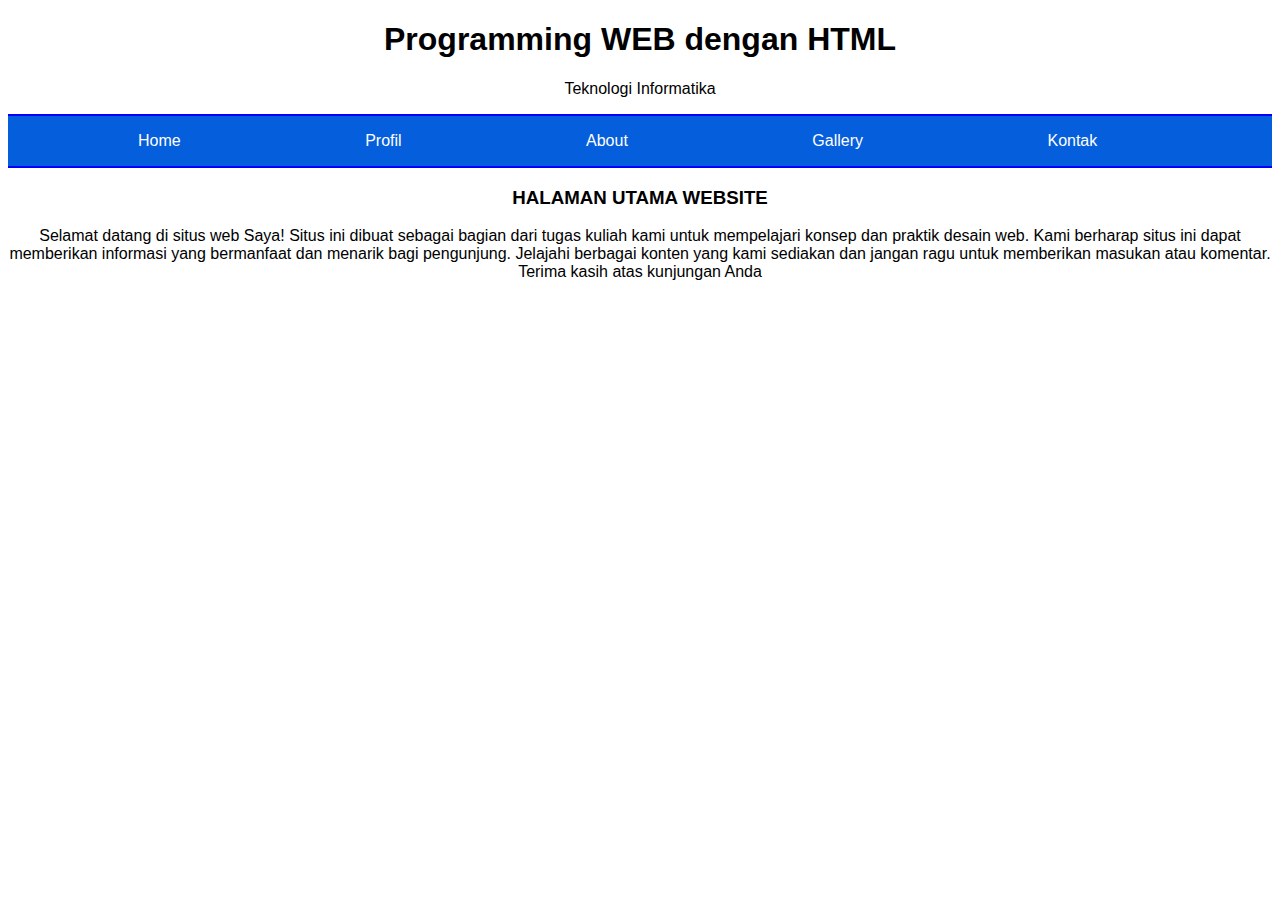
<file: index.html>
<!DOCTYPE html>
<html lang="en">
<head>
    <meta charset="UTF-8">
    <meta name="viewport" content="width=device-width, initial-scale=1.0">
    <link rel="stylesheet" href="style.css">
    <title>Halaman Utama</title>
</head>
<body>

    <div class="header">
        <h1>Programming WEB dengan HTML</h1>
        <p>Teknologi Informatika</p>
    </div>

    <div class="navigasi">
        <hr color="blue">
        <ul>
            <li><a href="index.html">Home</a></li>
            <li><a href="/profil/profil.html">Profil</a></li>
            <li><a href="/about/about.html">About</a></li>
            <li><a href="/gallery/gallery.html">Gallery</a></li>
            <li><a href="/kontak/kontak.html">Kontak</a></li>
        </ul>
        <hr color="blue">
    </div>
    <div class="main">
        <h3>HALAMAN UTAMA WEBSITE</h3>
        <p>Selamat datang di situs web Saya! Situs ini dibuat sebagai bagian dari tugas kuliah kami untuk mempelajari konsep dan praktik desain web. Kami berharap situs ini dapat memberikan informasi yang bermanfaat dan menarik bagi pengunjung. Jelajahi berbagai konten yang kami sediakan dan jangan ragu untuk memberikan masukan atau komentar. Terima kasih atas kunjungan Anda</p>
    </div>
    
</body>
</html>
</file>
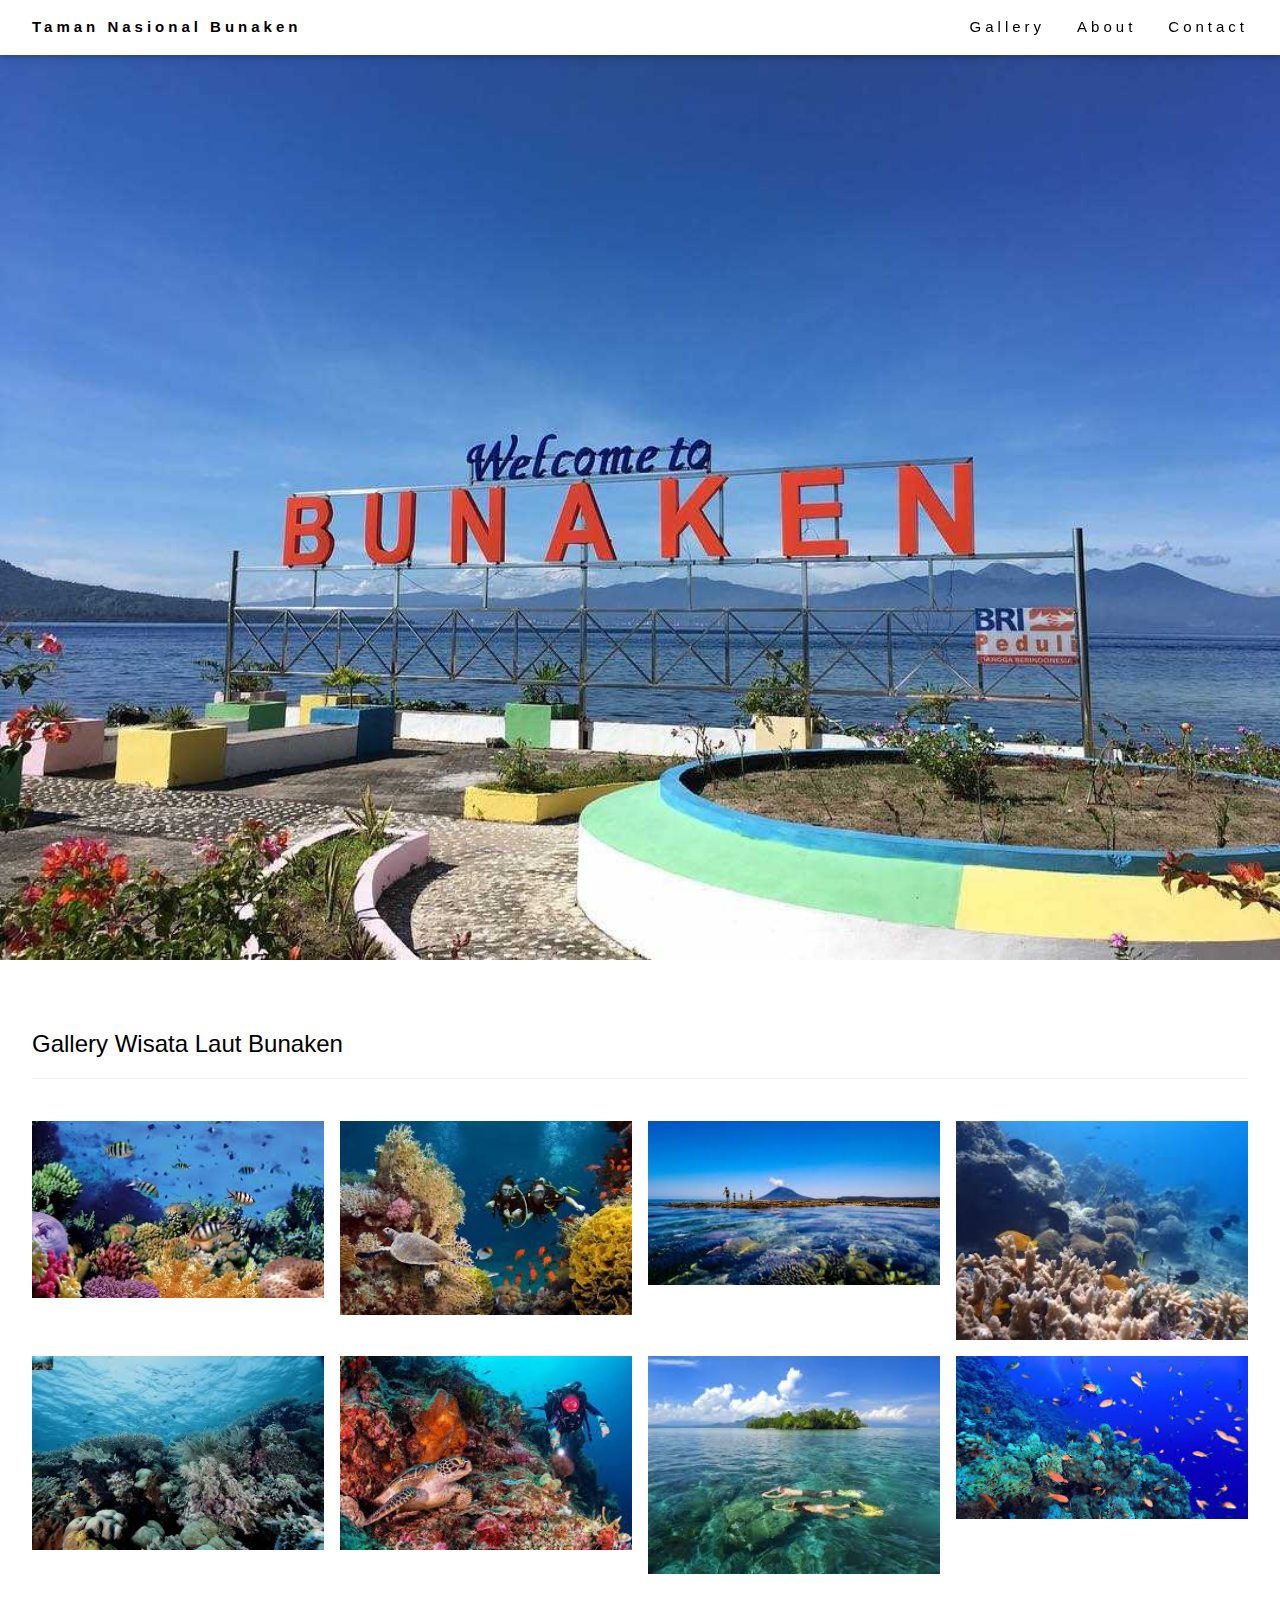
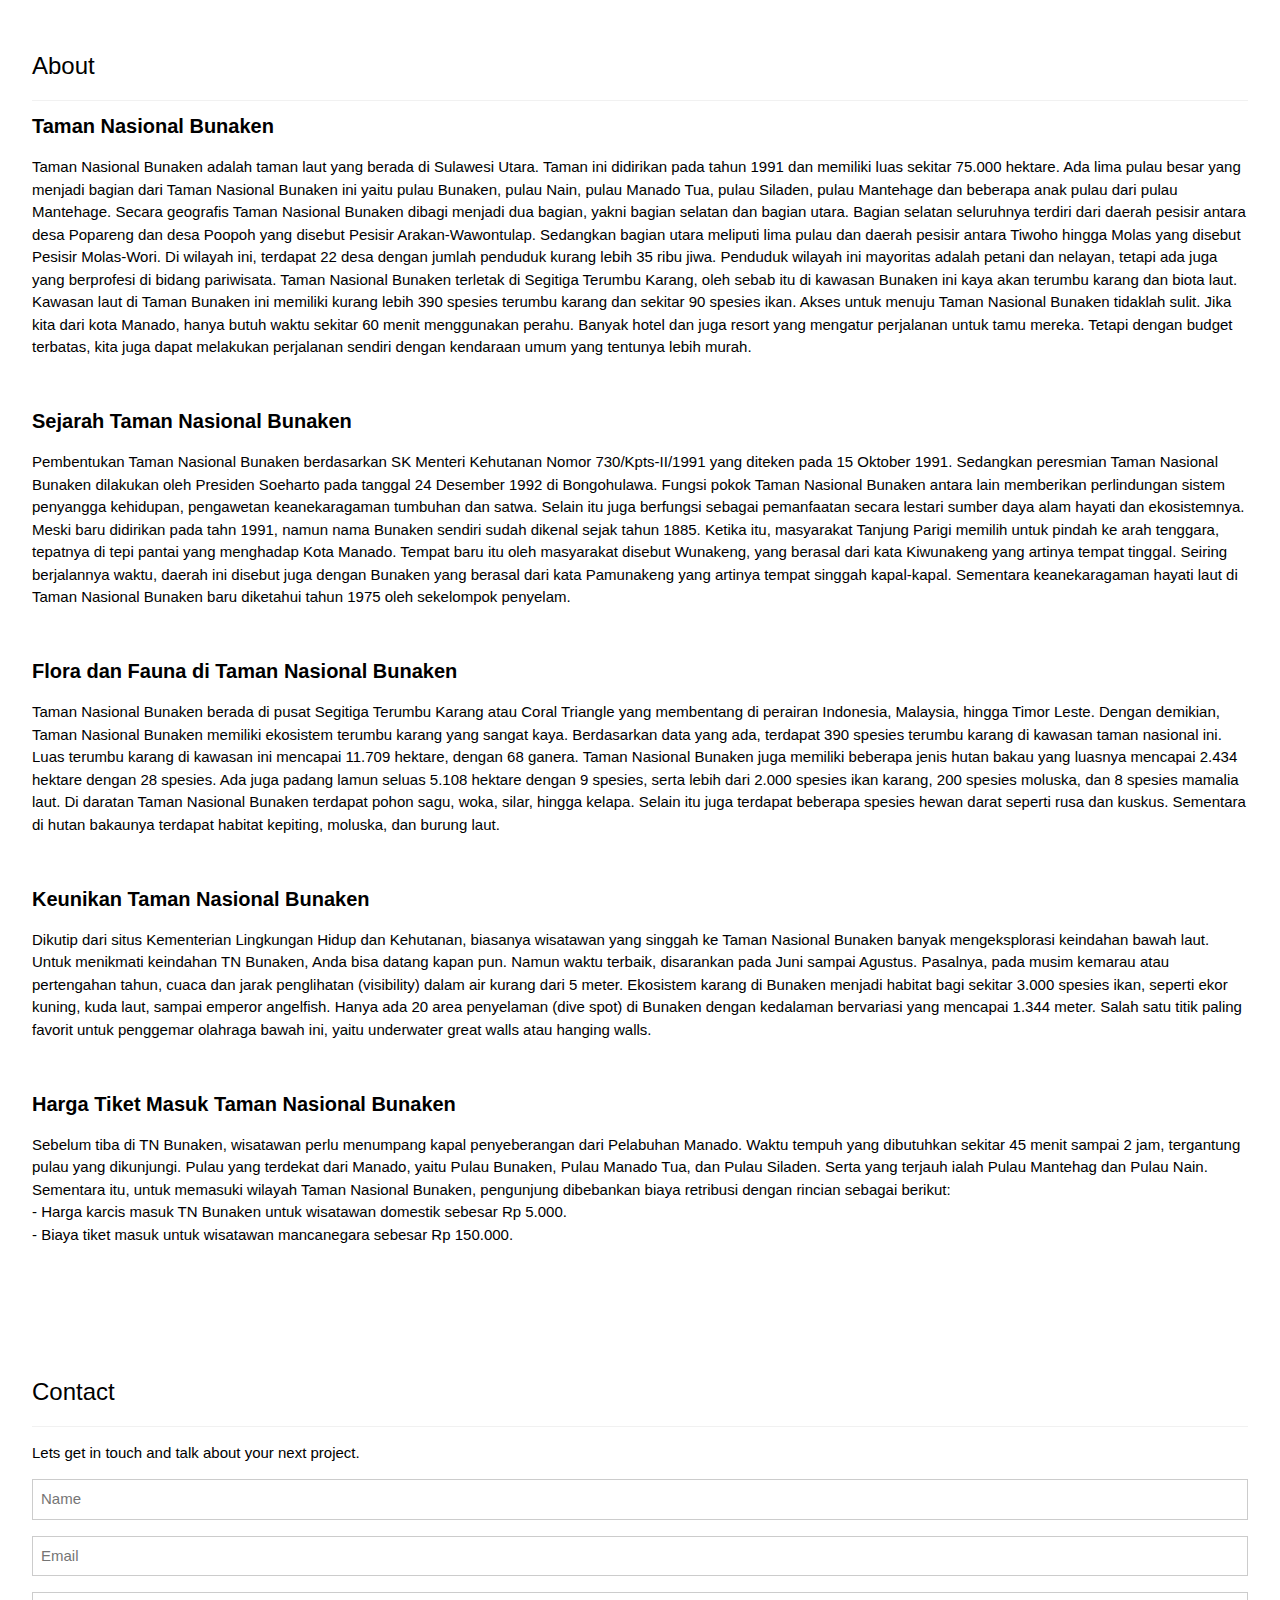
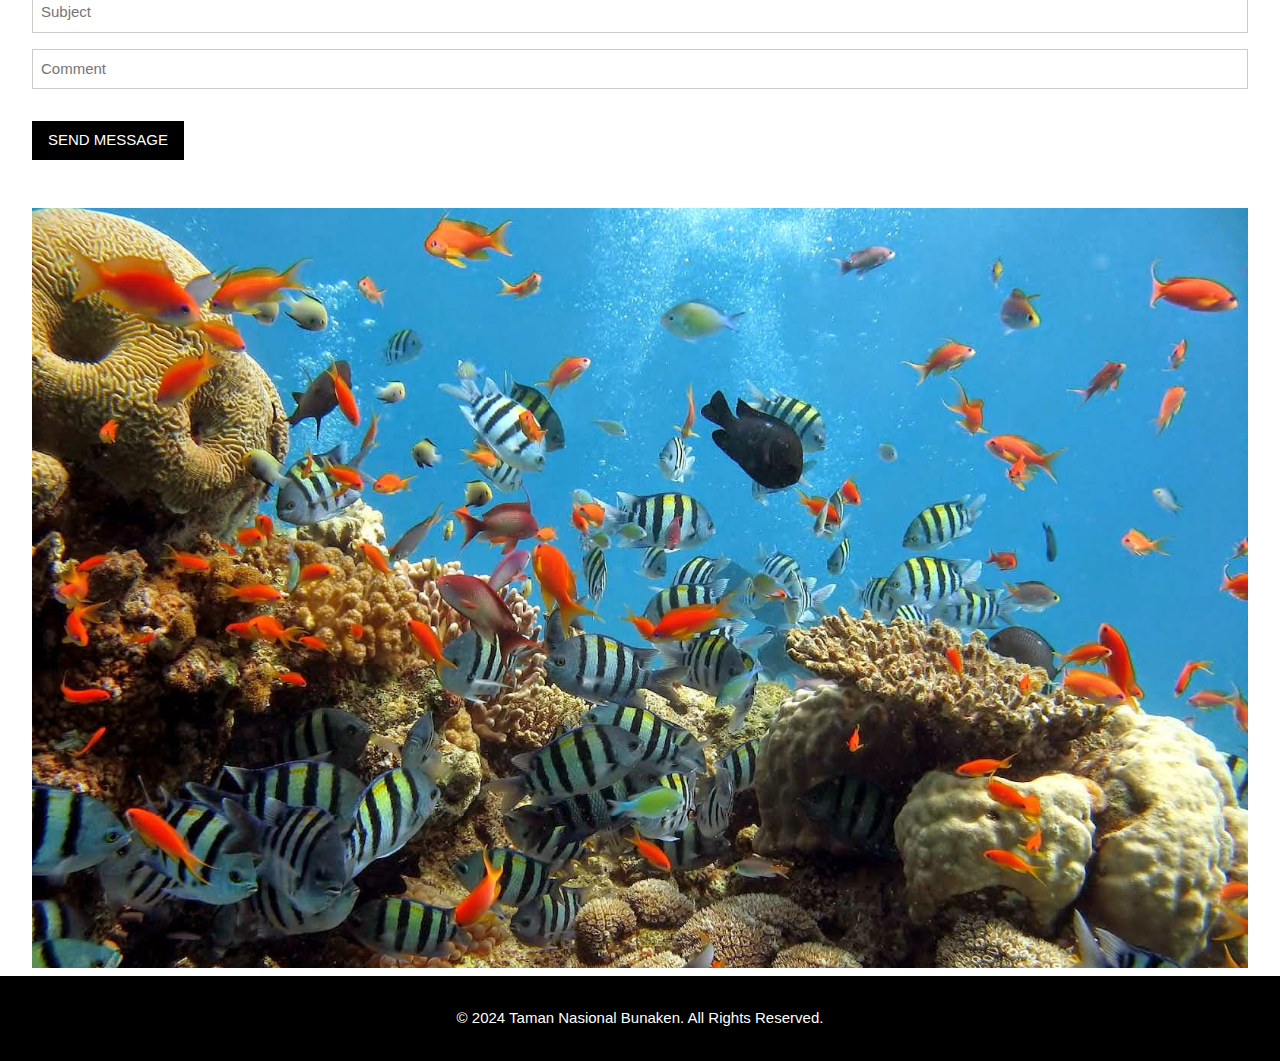
<file: bunaken/index.html>
<!DOCTYPE html>
<html>
<head>
<title>Taman Nasional Bunaken</title>
<meta charset="UTF-8">
<meta name="viewport" content="width=device-width, initial-scale=1">
<link rel="stylesheet" href="https://www.w3schools.com/w3css/4/w3.css">
</head>
<body>

<!-- Navbar (sit on top) -->
<div class="w3-top">
  <div class="w3-bar w3-white w3-wide w3-padding w3-card">
    <a href="index.html" class="w3-bar-item w3-button"><b>Taman Nasional Bunaken</b></a>
    <!-- Float links to the right. Hide them on small screens -->
    <div class="w3-right w3-hide-small">
      <a href="#gallery" class="w3-bar-item w3-button">Gallery</a>
      <a href="#about" class="w3-bar-item w3-button">About</a>
      <a href="#contact" class="w3-bar-item w3-button">Contact</a>
    </div>
  </div>
</div>

<!-- Header -->
<header class="w3-display-container w3-content w3-wide" style="max-width:1500px;" id="home">
  <img class="w3-image" src="Bunaken.jpg" alt="Architecture" width="1500" height="800">
  <div class="w3-display-middle w3-margin-top w3-center">
    
  </div>
</header>

<!-- Page content -->
<div class="w3-content w3-padding" style="max-width:1564px">

  <!-- Project Section -->
  <div class="w3-container w3-padding-32" id="gallery">
    <h3 class="w3-border-bottom w3-border-light-grey w3-padding-16">Gallery Wisata Laut Bunaken </h3>
  </div>

  <div class="w3-row-padding">
    <div class="w3-col l3 m6 w3-margin-bottom">
      <div class="w3-display-container">
        <img src="Bunaken1.jpeg" alt="House" style="width:100%">
      </div>
    </div>
    <div class="w3-col l3 m6 w3-margin-bottom">
      <div class="w3-display-container">
        <img src="Bunaken2.jpeg" alt="House" style="width:100%">
      </div>
    </div>
    <div class="w3-col l3 m6 w3-margin-bottom">
      <div class="w3-display-container">
        <img src="Bunaken3.jpeg" alt="House" style="width:100%">
      </div>
    </div>
    <div class="w3-col l3 m6 w3-margin-bottom">
      <div class="w3-display-container">
        <img src="Bunaken5.jpeg" alt="House" style="width:100%">
      </div>
    </div>
  </div>

  <div class="w3-row-padding">
    <div class="w3-col l3 m6 w3-margin-bottom">
      <div class="w3-display-container">
        <img src="Bunaken6.jpeg" alt="House" style="width:100%">
      </div>
    </div>
    <div class="w3-col l3 m6 w3-margin-bottom">
      <div class="w3-display-container">
        <img src="Bunaken4.jpeg" alt="House" style="width:100%">
      </div>
    </div>
    <div class="w3-col l3 m6 w3-margin-bottom">
      <div class="w3-display-container">
        <img src="Bunaken7.jpeg" alt="House" style="width:100%">
      </div>
    </div>
    <div class="w3-col l3 m6 w3-margin-bottom">
      <div class="w3-display-container">
        <img src="Bunaken8.jpeg" alt="House" style="width:100%">
      </div>
    </div>
  </div>

  <!-- About Section -->
  <div class="w3-container w3-padding-32" id="about">
    <h3 class="w3-border-bottom w3-border-light-grey w3-padding-16">About</h3>

    <h4><b>Taman Nasional Bunaken</b></h4>

    <p>Taman Nasional Bunaken adalah taman laut yang berada di Sulawesi Utara. Taman ini didirikan pada tahun 1991 dan memiliki luas sekitar 75.000 hektare. 
      Ada lima pulau besar yang menjadi bagian dari Taman Nasional Bunaken ini yaitu pulau Bunaken, pulau Nain, pulau Manado Tua, pulau Siladen, pulau Mantehage dan beberapa anak pulau dari pulau Mantehage.
      Secara geografis Taman Nasional Bunaken dibagi menjadi dua bagian, yakni bagian selatan dan bagian utara. 
      Bagian selatan seluruhnya terdiri dari daerah pesisir antara desa Popareng dan desa Poopoh yang disebut Pesisir Arakan-Wawontulap. 
      Sedangkan bagian utara meliputi lima pulau dan daerah pesisir antara Tiwoho hingga Molas yang disebut Pesisir Molas-Wori. 
      Di wilayah ini, terdapat 22 desa dengan jumlah penduduk kurang lebih 35 ribu jiwa. 
      Penduduk wilayah ini mayoritas adalah petani dan nelayan, tetapi ada juga yang berprofesi di bidang pariwisata.
      Taman Nasional Bunaken terletak di Segitiga Terumbu Karang, oleh sebab itu di kawasan Bunaken ini kaya akan  terumbu karang dan biota laut. 
      Kawasan laut di Taman Bunaken ini memiliki kurang lebih 390 spesies terumbu karang dan sekitar 90 spesies ikan.      
      Akses untuk menuju Taman Nasional Bunaken tidaklah sulit. 
      Jika kita dari kota Manado, hanya butuh waktu sekitar 60 menit menggunakan perahu. 
      Banyak hotel dan juga resort yang mengatur perjalanan untuk tamu mereka. 
      Tetapi dengan budget terbatas, kita juga dapat melakukan perjalanan sendiri dengan kendaraan umum yang tentunya lebih murah.
    </p><br>

    <h4><b>Sejarah Taman Nasional Bunaken</b></h4>
    
    <p>Pembentukan Taman Nasional Bunaken berdasarkan SK Menteri Kehutanan Nomor 730/Kpts-II/1991 yang diteken pada 15 Oktober 1991.
      Sedangkan peresmian Taman Nasional Bunaken dilakukan oleh Presiden Soeharto pada tanggal 24 Desember 1992 di Bongohulawa.
      Fungsi pokok Taman Nasional Bunaken antara lain memberikan perlindungan sistem penyangga kehidupan, pengawetan keanekaragaman tumbuhan dan satwa.
      Selain itu juga berfungsi sebagai pemanfaatan secara lestari sumber daya alam hayati dan ekosistemnya.
      Meski baru didirikan pada tahn 1991, namun nama Bunaken sendiri sudah dikenal sejak tahun 1885.
      Ketika itu, masyarakat Tanjung Parigi memilih untuk pindah ke arah tenggara, tepatnya di tepi pantai yang menghadap Kota Manado.
      Tempat baru itu oleh masyarakat disebut Wunakeng, yang berasal dari kata Kiwunakeng yang artinya tempat tinggal.
      Seiring berjalannya waktu, daerah ini disebut juga dengan Bunaken yang berasal dari kata Pamunakeng yang artinya tempat singgah kapal-kapal.
      Sementara keanekaragaman hayati laut di Taman Nasional Bunaken baru diketahui tahun 1975 oleh sekelompok penyelam.
    </p><br>

    <h4><b>Flora dan Fauna di Taman Nasional Bunaken</b></h4>

    <p>Taman Nasional Bunaken berada di pusat Segitiga Terumbu Karang atau Coral Triangle yang membentang di perairan Indonesia, Malaysia, hingga Timor Leste.
      Dengan demikian, Taman Nasional Bunaken memiliki ekosistem terumbu karang yang sangat kaya.
      Berdasarkan data yang ada, terdapat 390 spesies terumbu karang di kawasan taman nasional ini.
      Luas terumbu karang di kawasan ini mencapai 11.709 hektare, dengan 68 ganera.
      Taman Nasional Bunaken juga memiliki beberapa jenis hutan bakau yang luasnya mencapai 2.434 hektare dengan 28 spesies.
      Ada juga padang lamun seluas 5.108 hektare dengan 9 spesies, serta lebih dari 2.000 spesies ikan karang, 200 spesies moluska, dan 8 spesies mamalia laut.
      Di daratan Taman Nasional Bunaken terdapat pohon sagu, woka, silar, hingga kelapa.
      Selain itu juga terdapat beberapa spesies hewan darat seperti rusa dan kuskus. Sementara di hutan bakaunya terdapat habitat kepiting, moluska, dan burung laut.
    </p><br>

    <h4><b>Keunikan Taman Nasional Bunaken</b></h4>

    <p>Dikutip dari situs Kementerian Lingkungan Hidup dan Kehutanan, biasanya wisatawan yang singgah ke Taman Nasional Bunaken banyak mengeksplorasi keindahan bawah laut. 
      Untuk menikmati keindahan TN Bunaken, Anda bisa datang kapan pun. 
      Namun waktu terbaik, disarankan pada Juni sampai Agustus. 
      Pasalnya, pada musim kemarau atau pertengahan tahun, cuaca dan jarak penglihatan (visibility) dalam air kurang dari 5 meter.
      Ekosistem karang di Bunaken menjadi habitat bagi sekitar 3.000 spesies ikan, seperti ekor kuning, kuda laut, sampai emperor angelfish. 
      Hanya ada 20 area penyelaman (dive spot) di Bunaken dengan kedalaman bervariasi yang mencapai 1.344 meter. 
      Salah satu titik paling favorit untuk penggemar olahraga bawah ini, yaitu underwater great walls atau hanging walls.
    </p><br>

    <h4><b>Harga Tiket Masuk Taman Nasional Bunaken</b></h4>

    <p>Sebelum tiba di TN Bunaken, wisatawan perlu menumpang kapal penyeberangan dari Pelabuhan Manado. 
      Waktu tempuh yang dibutuhkan sekitar 45 menit sampai 2 jam, tergantung pulau yang dikunjungi. 
      Pulau yang terdekat dari Manado, yaitu Pulau Bunaken, Pulau Manado Tua, dan Pulau Siladen. 
      Serta yang terjauh ialah Pulau Mantehag dan Pulau Nain.
      <br>
      Sementara itu, untuk memasuki wilayah Taman Nasional Bunaken, pengunjung dibebankan biaya retribusi dengan rincian sebagai berikut:   
      <br>
      -    Harga karcis masuk TN Bunaken untuk wisatawan domestik sebesar Rp 5.000.
      <br>
      -    Biaya tiket masuk untuk wisatawan mancanegara sebesar Rp 150.000.
    </p><br>
  </div>

  <!-- Contact Section -->
  <div class="w3-container w3-padding-32" id="contact">
    <h3 class="w3-border-bottom w3-border-light-grey w3-padding-16">Contact</h3>
    <p>Lets get in touch and talk about your next project.</p>
    <form action="/action_page.php" target="_blank">
      <input class="w3-input w3-border" type="text" placeholder="Name" required name="Name">
      <input class="w3-input w3-section w3-border" type="text" placeholder="Email" required name="Email">
      <input class="w3-input w3-section w3-border" type="text" placeholder="Subject" required name="Subject">
      <input class="w3-input w3-section w3-border" type="text" placeholder="Comment" required name="Comment">
      <button class="w3-button w3-black w3-section" type="submit">
        <i class="fa fa-paper-plane"></i> SEND MESSAGE
      </button>
    </form>
  </div>
  
<!-- Image of location/map -->
<div class="w3-container">
  <img src="Bunaken9.jpg" class="w3-image" style="width:100%">
</div>

<!-- End page content -->
</div>


<!-- Footer -->
<footer class="w3-center w3-black w3-padding-16">
    <p>&copy; 2024 Taman Nasional Bunaken. All Rights Reserved.</p>
</footer>

</body>
</html>
</file>
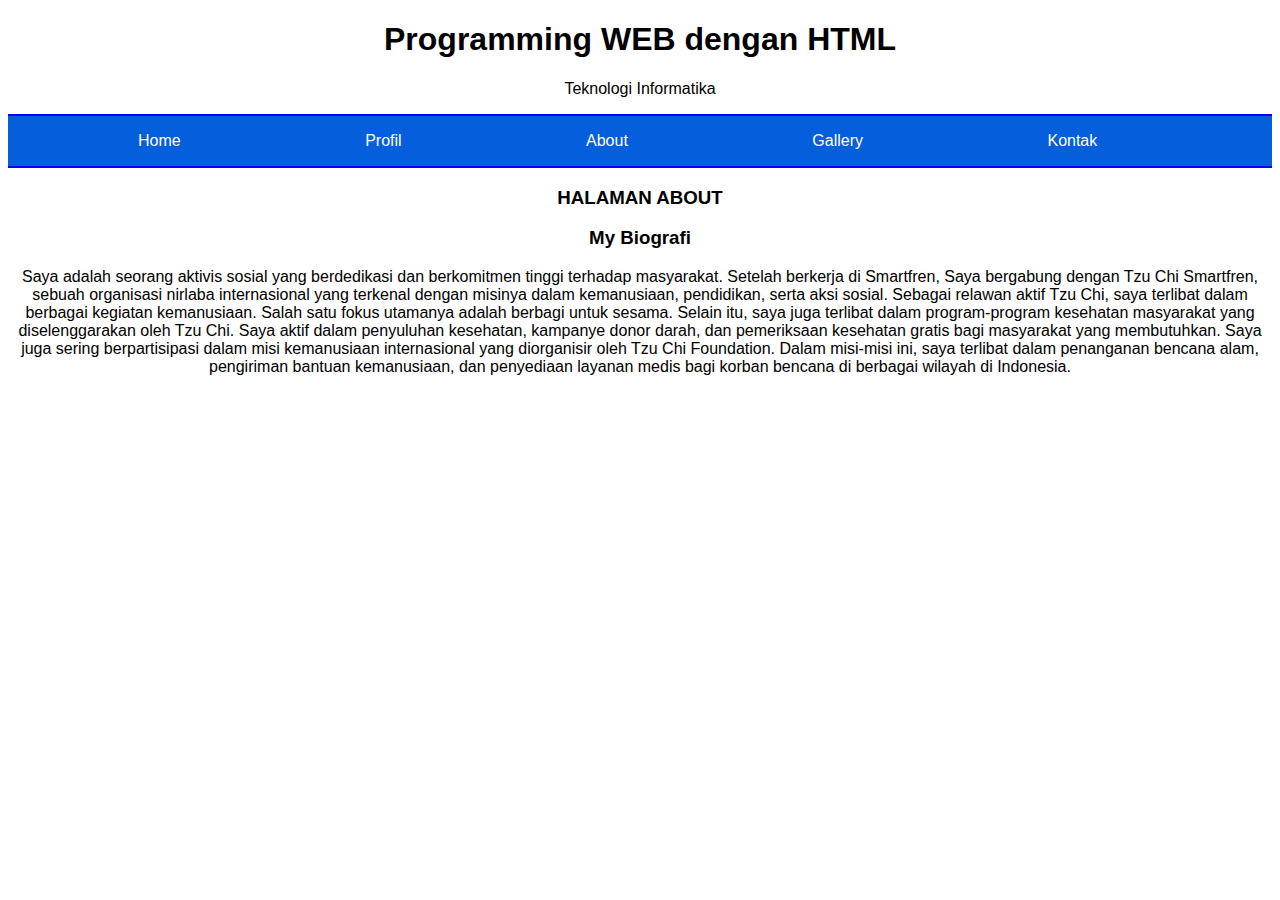
<file: about/about.html>
<!DOCTYPE html>
<html lang="en">
<head>
    <meta charset="UTF-8">
    <meta name="viewport" content="width=device-width, initial-scale=1.0">
    <link rel="stylesheet" href="../style.css">
    <title>Halaman About</title>
</head>
<body>

    <div class="header">
        <h1>Programming WEB dengan HTML</h1>
        <p>Teknologi Informatika</p>
    </div>

    <div class="navigasi">
        <hr color="blue">
        <ul>
            <li><a href="../index.html">Home</a></li>
            <li><a href="../profil/profil.html">Profil</a></li>
            <li><a href="about.html">About</a></li>
            <li><a href="../gallery/gallery.html">Gallery</a></li>
            <li><a href="../kontak/kontak.html">Kontak</a></li>
        </ul>
        <hr color="blue">
    </div>
    <div class="main">
        <h3>HALAMAN ABOUT</h3>
        <h3>My Biografi</h3>
        <p>
            Saya adalah seorang aktivis sosial yang berdedikasi dan berkomitmen tinggi terhadap masyarakat. Setelah berkerja di Smartfren, Saya bergabung dengan Tzu Chi Smartfren, sebuah organisasi nirlaba internasional yang terkenal dengan misinya dalam kemanusiaan, pendidikan, serta aksi sosial.

Sebagai relawan aktif Tzu Chi, saya terlibat dalam berbagai kegiatan kemanusiaan. Salah satu fokus utamanya adalah berbagi untuk sesama. Selain itu, saya juga terlibat dalam program-program kesehatan masyarakat yang diselenggarakan oleh Tzu Chi. Saya aktif dalam penyuluhan kesehatan, kampanye donor darah, dan pemeriksaan kesehatan gratis bagi masyarakat yang membutuhkan.

Saya juga sering berpartisipasi dalam misi kemanusiaan internasional yang diorganisir oleh Tzu Chi Foundation. Dalam misi-misi ini, saya terlibat dalam penanganan bencana alam, pengiriman bantuan kemanusiaan, dan penyediaan layanan medis bagi korban bencana di berbagai wilayah di Indonesia.
    </p>
    </div>
    
</body>
</html>
</file>
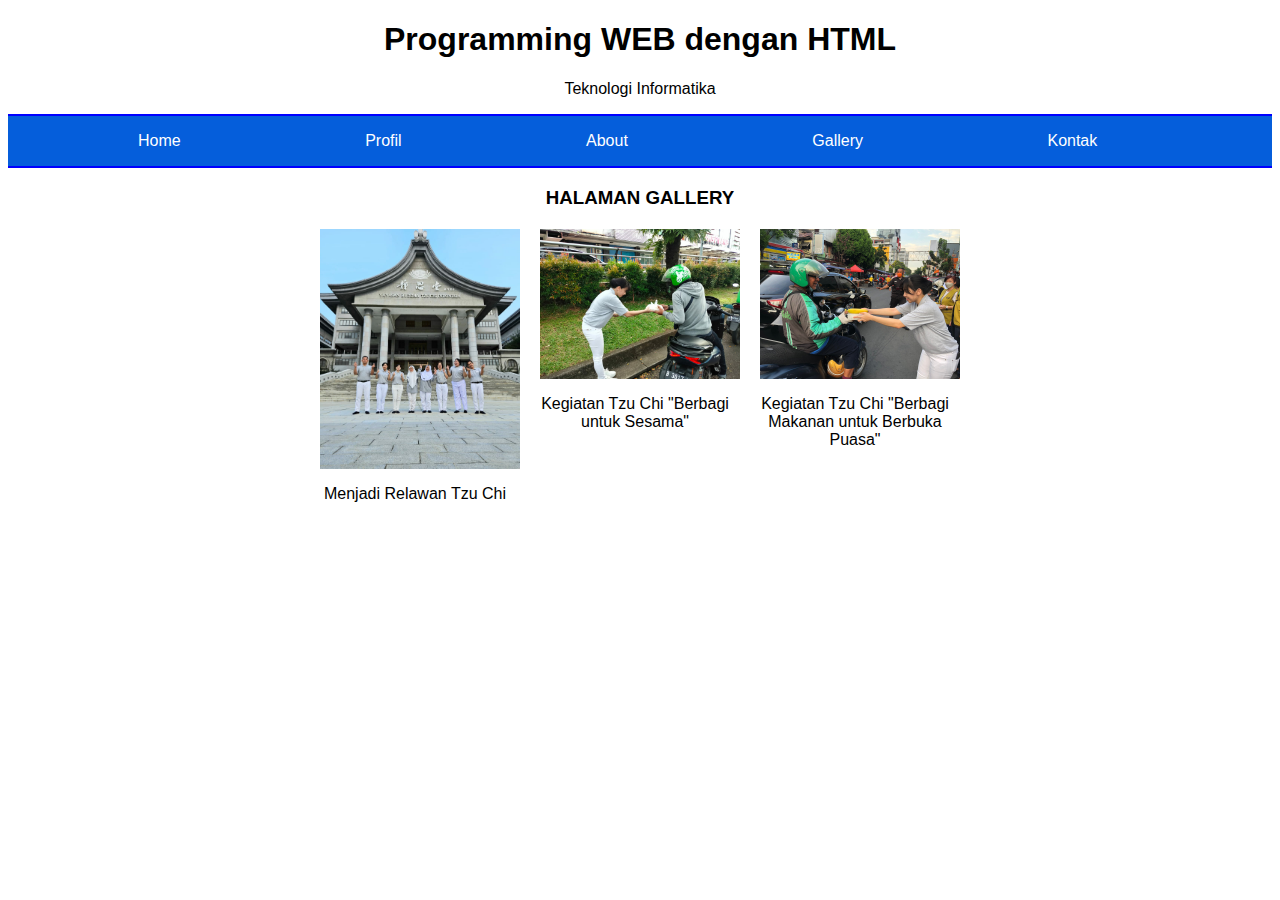
<file: gallery/gallery.html>
<!DOCTYPE html>
<html lang="en">
<head>
    <meta charset="UTF-8">
    <meta name="viewport" content="width=device-width, initial-scale=1.0">
    <link rel="stylesheet" href="../style.css">
    <title>Halaman Gallery</title>
</head>
<body>

    <div class="header">
        <h1>Programming WEB dengan HTML</h1>
        <p>Teknologi Informatika</p>
    </div>

    <div class="navigasi">
        <hr color="blue">
        <ul>
            <li><a href="../index.html">Home</a></li>
            <li><a href="../profil/profil.html">Profil</a></li>
            <li><a href="../about/about.html">About</a></li>
            <li><a href="gallery.html">Gallery</a></li>
            <li><a href="../kontak/kontak.html">Kontak</a></li>
        </ul>
        <hr color="blue">
    </div>
    <div class="main">
        <h3>HALAMAN GALLERY</h3>
        <div class="gallery">
            <div class="gallery-item">
                <img src="Tzu Chi_1.jpg" alt="Tzu Chi_1">
                <p class="description">Menjadi Relawan Tzu Chi</p>
            </div>
            <div class="gallery-item">
                <img src="Tzhu Chi_2.jpg" alt="Tzu Chi_2">
                <p class="description">Kegiatan Tzu Chi "Berbagi untuk Sesama"</p>
            </div>
            <div class="gallery-item">
                <img src="Tzhu Chi_3.jpg" alt="Tzu Chi_1">
                <p class="description">Kegiatan Tzu Chi "Berbagi Makanan untuk Berbuka Puasa"</p>
            </div>
    </div>
    
</body>
</html>
</file>
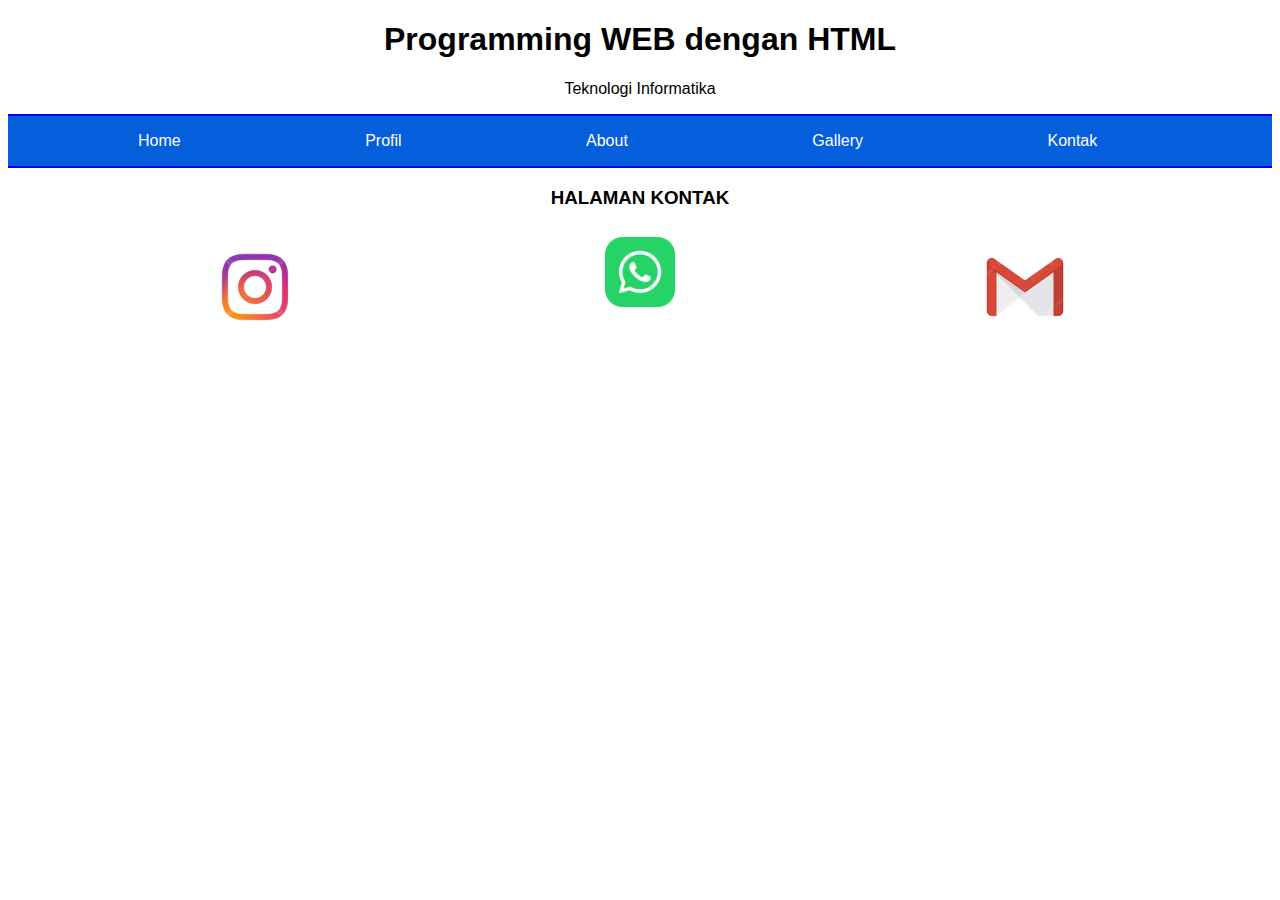
<file: kontak/kontak.html>
<!DOCTYPE html>
<html lang="en">
<head>
    <meta charset="UTF-8">
    <meta name="viewport" content="width=device-width, initial-scale=1.0">
    <link rel="stylesheet" href="../style.css">
    <title>Halaman Kontak</title>
</head>
<body>

    <div class="header">
        <h1>Programming WEB dengan HTML</h1>
        <p>Teknologi Informatika</p>
    </div>

    <div class="navigasi">
        <hr color="blue">
        <ul>
            <li><a href="../index.html">Home</a></li>
            <li><a href="../profil/profil.html">Profil</a></li>
            <li><a href="../about/about.html">About</a></li>
            <li><a href="../gallery/gallery.html">Gallery</a></li>
            <li><a href="kontak.html">Kontak</a></li>
        </ul>
        <hr color="blue">
    </div>
    <div class="sosmed">
        <h3>HALAMAN KONTAK</h3>
        <ul>
            <li>
                <a href="https://www.instagram.com/linalie?igsh=MWhzbHZlbWcwaWhu"><img src="instagram.png" alt="instagram" width="100px"></a>
            </li>
            <li>
                <a href="https://wa.me/6288908889917"><img src="whatsapp.jpeg" alt="whatsapp" width="70px"></a>
            </li>
            <li>
                <a href="mailto:marlina.sentosa8899@gmail.com"><img src="gmail.jpg" alt="gmail" width="100px"></a>
            </li>
        </ul>
    </div>
</body>
</html>
</file>
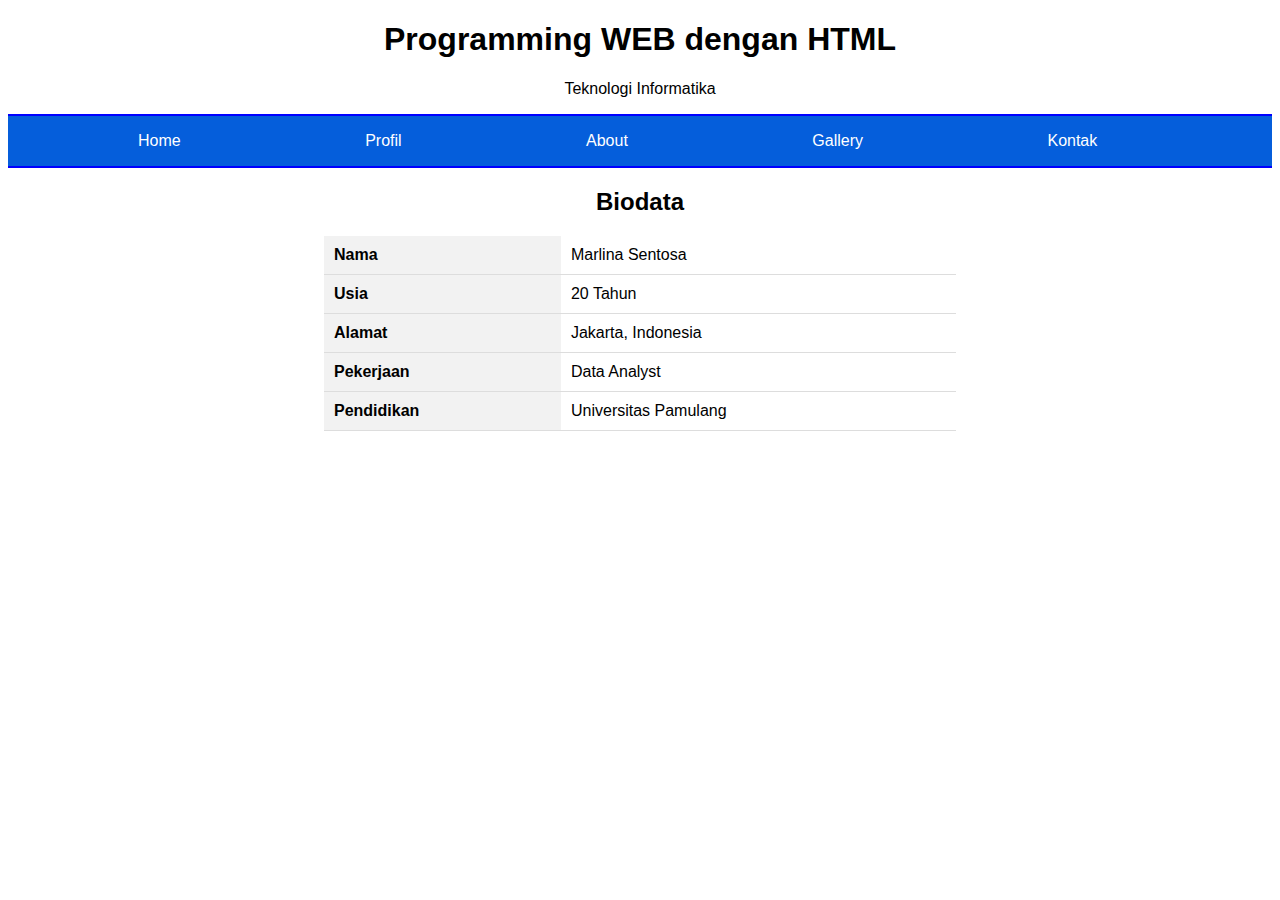
<file: profil/profil.html>
<!DOCTYPE html>
<html lang="en">
<head>
    <meta charset="UTF-8">
    <meta name="viewport" content="width=device-width, initial-scale=1.0">
    <link rel="stylesheet" href="../style.css">
    <title>Halaman Profil</title>
</head>
<body>

    <div class="header">
        <h1>Programming WEB dengan HTML</h1>
        <p>Teknologi Informatika</p>
    </div>

    <div class="navigasi">
        <hr color="blue">
        <ul>
            <li><a href="../index.html">Home</a></li>
            <li><a href="profil.html">Profil</a></li>
            <li><a href="../about/about.html">About</a></li>
            <li><a href="../gallery/gallery.html">Gallery</a></li>
            <li><a href="../kontak/kontak.html">Kontak</a></li>
        </ul>
        <hr color="blue">
    </div>

    <h2>Biodata</h2>
    <table>
        <tr>
            <th>Nama</th>
            <td>Marlina Sentosa</td>
        </tr>
        <tr>
            <th>Usia</th>
            <td>20 Tahun</td>
        </tr>
        <tr>
            <th>Alamat</th>
            <td>Jakarta, Indonesia</td>
        </tr>
        <tr>
            <th>Pekerjaan</th>
            <td>Data Analyst</td>
        </tr>
        <tr>
            <th>Pendidikan</th>
            <td>Universitas Pamulang</td>
        </tr>
    </table>
    
</body>
</html>
</file>
<file: style.css>
body {
    font-family: Arial, Helvetica, sans-serif;
}

.header h1, p {
    text-align: center;
}

.navigasi li {
    display: inline;
    margin: 70px;
    padding: 20px;
    text-align: center;
}

.navigasi {
    background: rgb(5, 94, 219);
}

.sosmed h3 {
    text-align: center;
}

.main h3 {
    text-align: center;
}

.navigasi ul li a:hover {
    background-color: aquamarine;
    color: red;
}

.navigasi a {
    text-decoration: none;
}

.navigasi ul li a {
    text-align: center;
    color: white;
}


.sosmed {
    text-align: center;
}

.sosmed ul {
    list-style-type: none;
    padding: 10px;
    display: flex;
    justify-content: center;
    gap: 300px;
}

table {
    width: 50%;
    border-collapse: collapse;
    margin: 20px auto;
    text-align: center;
}

h2 {
    text-align: center;
}

th, td {
    padding: 10px;
    text-align: left;
    border-bottom: 1px solid #ddd;
}

th {
    background-color: #f2f2f2;
}

.gallery {
    display: flex;
    flex-wrap: wrap;
    justify-content: center;
    gap: 20px;
    margin: 20px;
}

.gallery-item {
    display: flex;
    flex-direction: column;
    align-items: center;
    max-width: 200px;
}

.gallery-item img {
    max-width: 100%;
    height: auto;
}

.description {
    margin-right: 10px;
    text-align: center;
}

.gallery-item {
    size: 10px;

}
</file>
